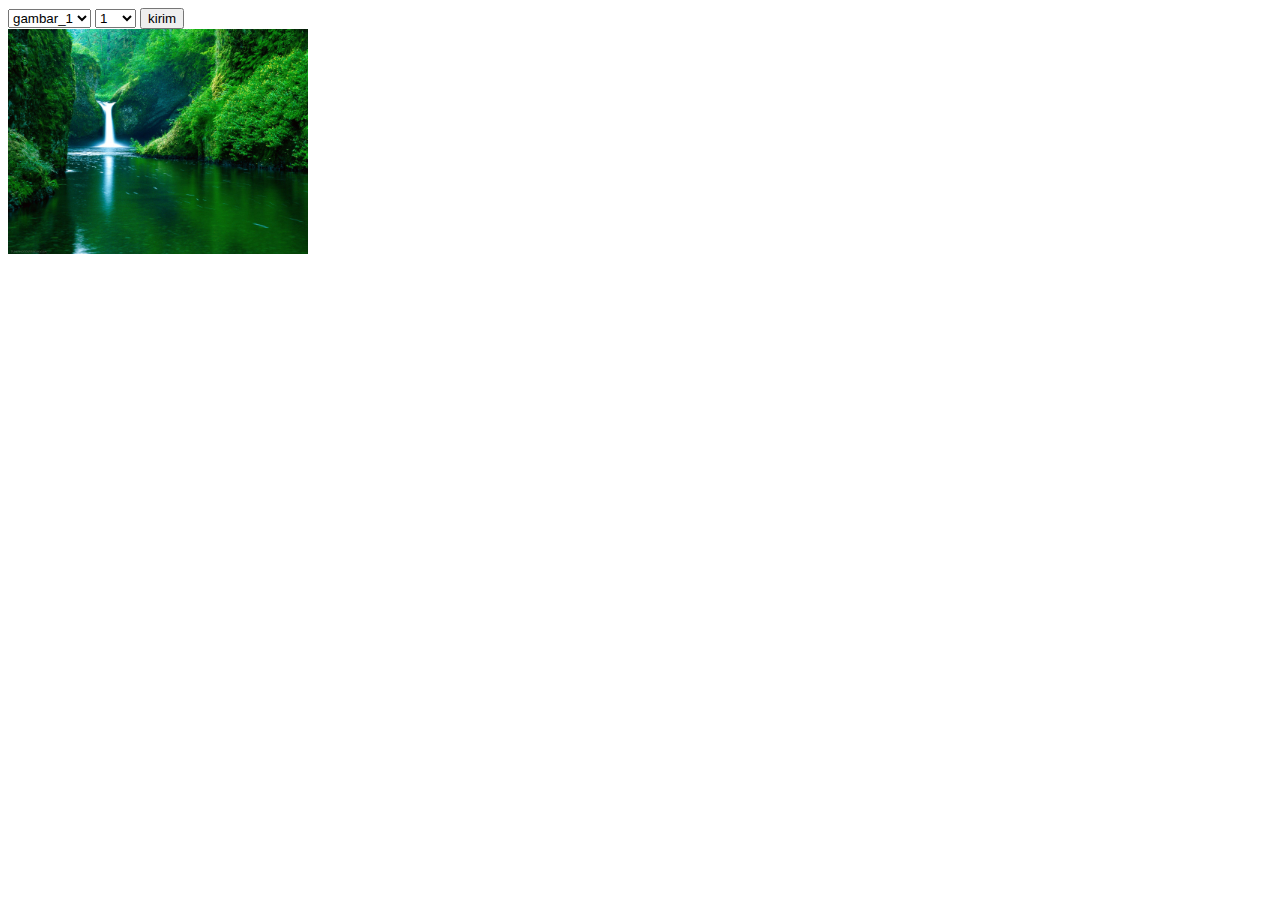
<file: gambar opsatity/index.html>
<!DOCTYPE html>
<html lang="en">
<head>
    <meta charset="UTF-8">
    <meta name="viewport" content="width=device-width, initial-scale=1.0">
    <title>Document</title>
</head>
<body>
    <style>
        #gambar {
            width: 100;
        }
    </style>
    <select name="" id="gambar" onclick="changeGambar(e)">
        <option value="gambar_1">gambar_1</option>
        <option value="gambar_2">gambar_2</option>
        <option value="gambar_3">gambar_3</option>
    </select>
    <select name="" id="opasity">
        <option value="">1</option>
        <option value="">0.5</option>
        <option value="">0.2</option>
    </select>
    <input type="button" value="kirim" onclick="Submit()">

    <div class="image-container">
        <img src="img/gambar_1.jpg" alt="selected image" width="300px">
    </div>

    <script>
        function changeGambar(e) {
            document.getElementById (gambar);

            img.src = img.value
        }
    </script>
</body>
</html>
</file>
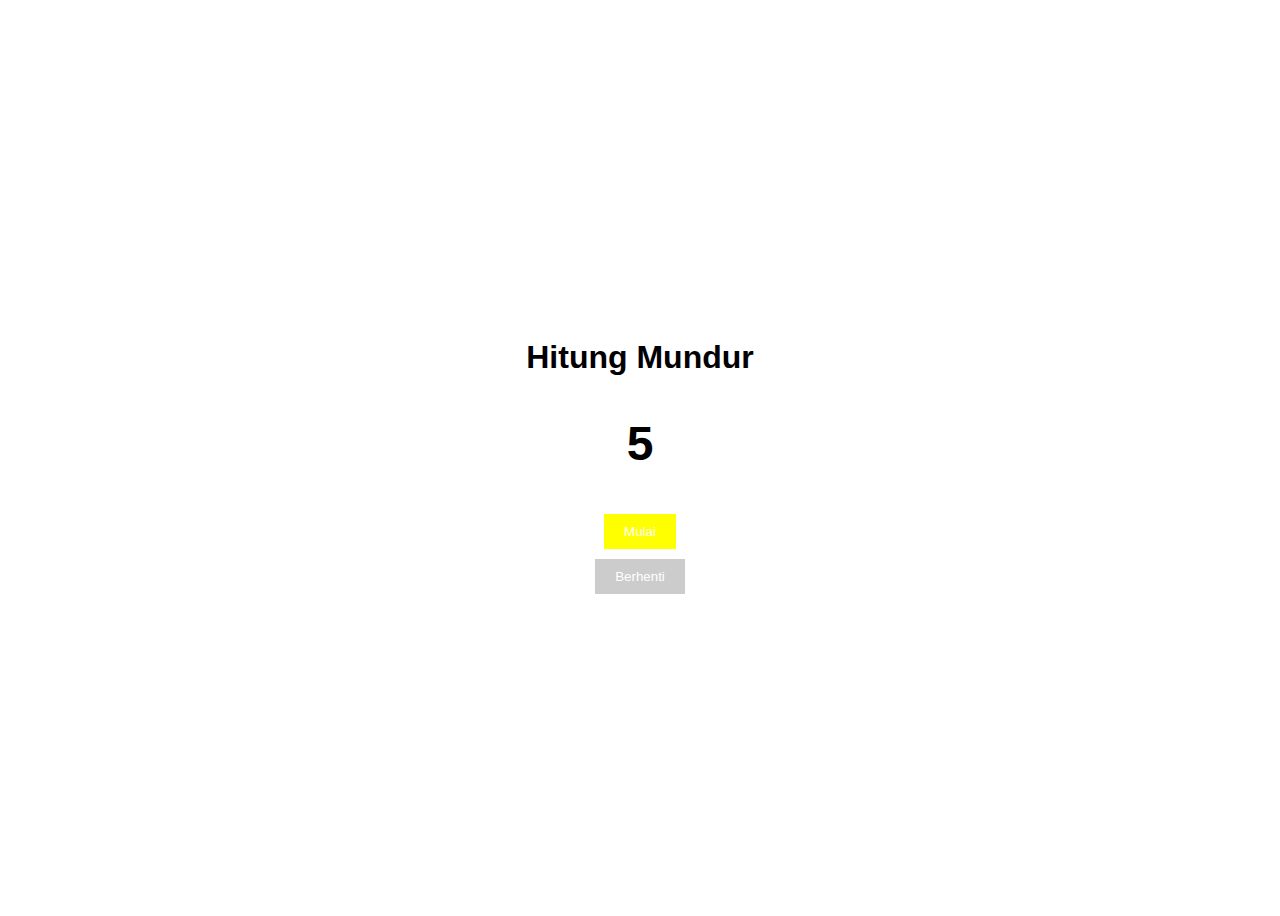
<file: no 5/index.html>
<!DOCTYPE html>
<html lang="en">
<head>
    <meta charset="UTF-8">
    <meta name="viewport" content="width=device-width, initial-scale=1.0">
    <title>Countdown Timer</title>
    <style>
        body {
            font-family: sans-serif;
            display: flex;
            justify-content: center;
            align-items: center;
            height: 100vh;
            flex-direction: column;
            text-align: center;
        }
        h1 {
            margin-bottom: 40px;
        }
        #countdown {
            font-size: 48px;
            font-weight: bold;
            margin-bottom: 20px;
        }
        button {
            padding: 10px 20px;
            margin: 5px;
            background-color: yellow;
            color: white;
            border: none;
            cursor: pointer;
        }
        button:disabled {
            background-color: #cccccc;
            cursor: not-allowed;
        }
        .expired {
            color: red;
        }
    </style>
</head>
<body>
    <h1>Hitung Mundur</h1>
    <div id="countdown">5</div>
    <br>
    <button id="startButton" onclick="startCountdown()">Mulai</button>
    <button id="stopButton" onclick="stopCountdown()" disabled>Berhenti</button>
    <div id="result"></div>

    <script>
        let countdown = 5;
        let interval;

        function startCountdown() {
            document.getElementById('startButton').disabled = true;
            document.getElementById('stopButton').disabled = false;
            document.getElementById('countdown').classList.remove('expired');
            document.getElementById('countdown').textContent = countdown;

            interval = setInterval(() => {
                countdown--;
                document.getElementById('countdown').textContent = countdown;

                if (countdown <= 0) {
                    clearInterval(interval);
                    document.getElementById('countdown').textContent = 'Waktu Habis';
                    document.getElementById('countdown').classList.add('expired');
                    resetButtons();
                }
            }, 1000);
        }

        function stopCountdown() {
            clearInterval(interval);
            resetButtons();
        }

        function resetButtons() {
            document.getElementById('startButton').disabled = false;
            document.getElementById('stopButton').disabled = true;
            countdown = 5;  
        }

        function submitDate() {
            const dateInput = document.getElementById('dateInput').value;
            const result = document.getElementById('result');
            result.textContent =`Mencari data tanggal ${dateInput}...`;
        }
    </script>
</body>
</html>
</file>
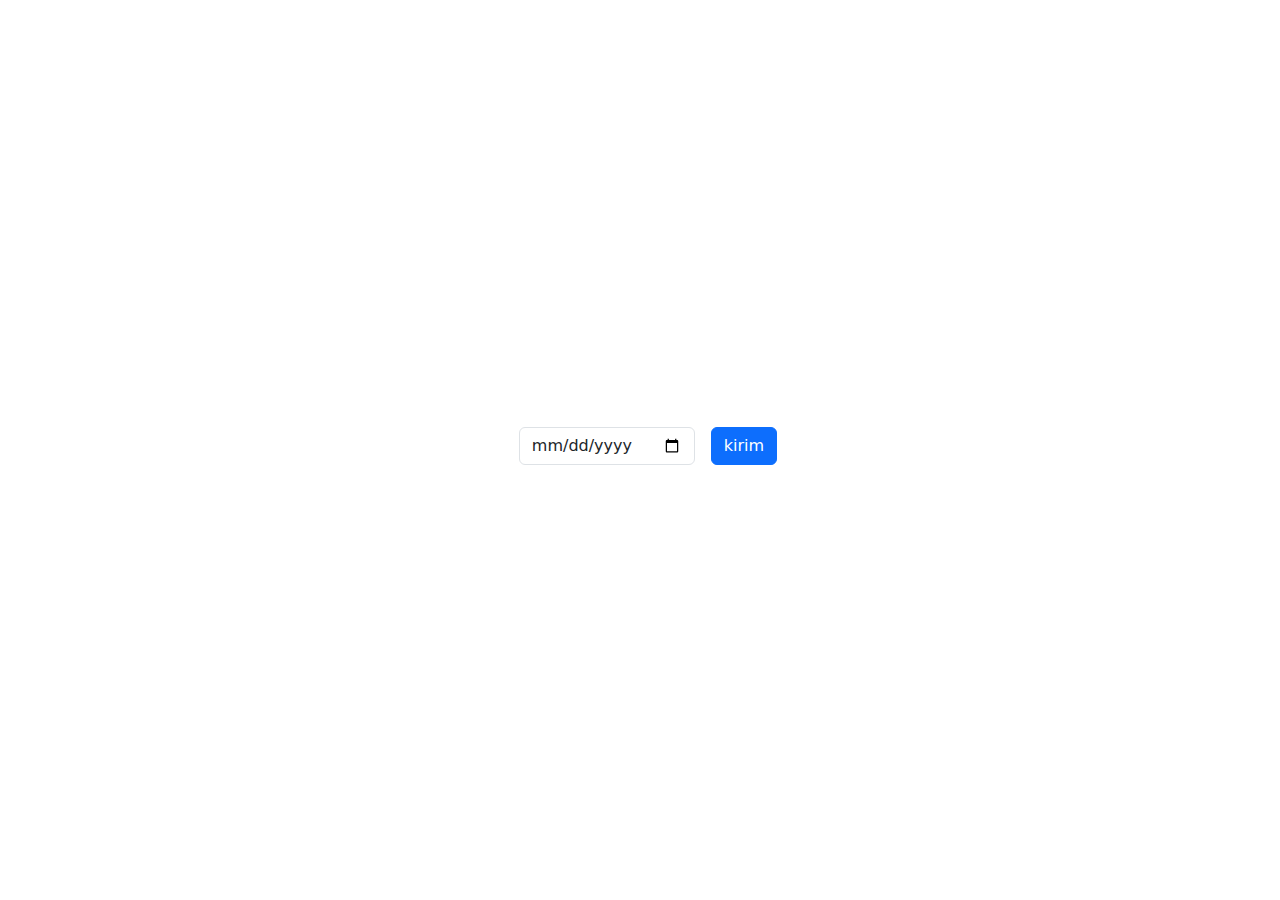
<file: no 6/index.html>
<!DOCTYPE html>
<html lang="en">
<head>
    <meta charset="UTF-8">
    <meta name="viewport" content="width=device-width, initial-scale=1.0">
    <title>mencari tanggal</title>
    <link rel="stylesheet" href="https://cdn.jsdelivr.net/npm/bootstrap-icons@1.11.3/font/bootstrap-icons.min.css">
    <link href="https://cdn.jsdelivr.net/npm/bootstrap@5.3.3/dist/css/bootstrap.min.css" rel="stylesheet" integrity="sha384-QWTKZyjpPEjISv5WaRU9OFeRpok6YctnYmDr5pNlyT2bRjXh0JMhjY6hW+ALEwIH" crossorigin="anonymous">
</head>
<body style="height: 100vh;">
    
    <div class="container h-100">
        <div class="d-flex justify-content-center align-items-center h-100 flex-column">
            <div class="input d-flex p-4">
                <input class="form-control m-3" type="date" name="date" id="date">
                <button class="btn btn-primary my-3" id="btn">kirim</button>
            </div>
            <div class="searching fw-bold">
                <h5 id="result"></h5>
            </div>
        </div>
    </div>

    <script>
        const btn = document.getElementById('btn');
        const date = document.getElementById('date');
        const result = document.getElementById('result');

        btn.addEventListener('click', function() {
            if(date.value) {
                const dateObj = new Date(date.value);
                const options = { year: 'numeric', month: 'long', day: 'numeric' };
                const formattedDate = dateObj.toLocaleDateString('id-ID', options);

                result.innerHTML = `Mencari data tanggal <span style="color: blue;">${formattedDate}</span>`;
            } else {
                result.innerHTML = "Tidak mencari data...";
            }
        });
    </script>
</body>
</html>
</file>
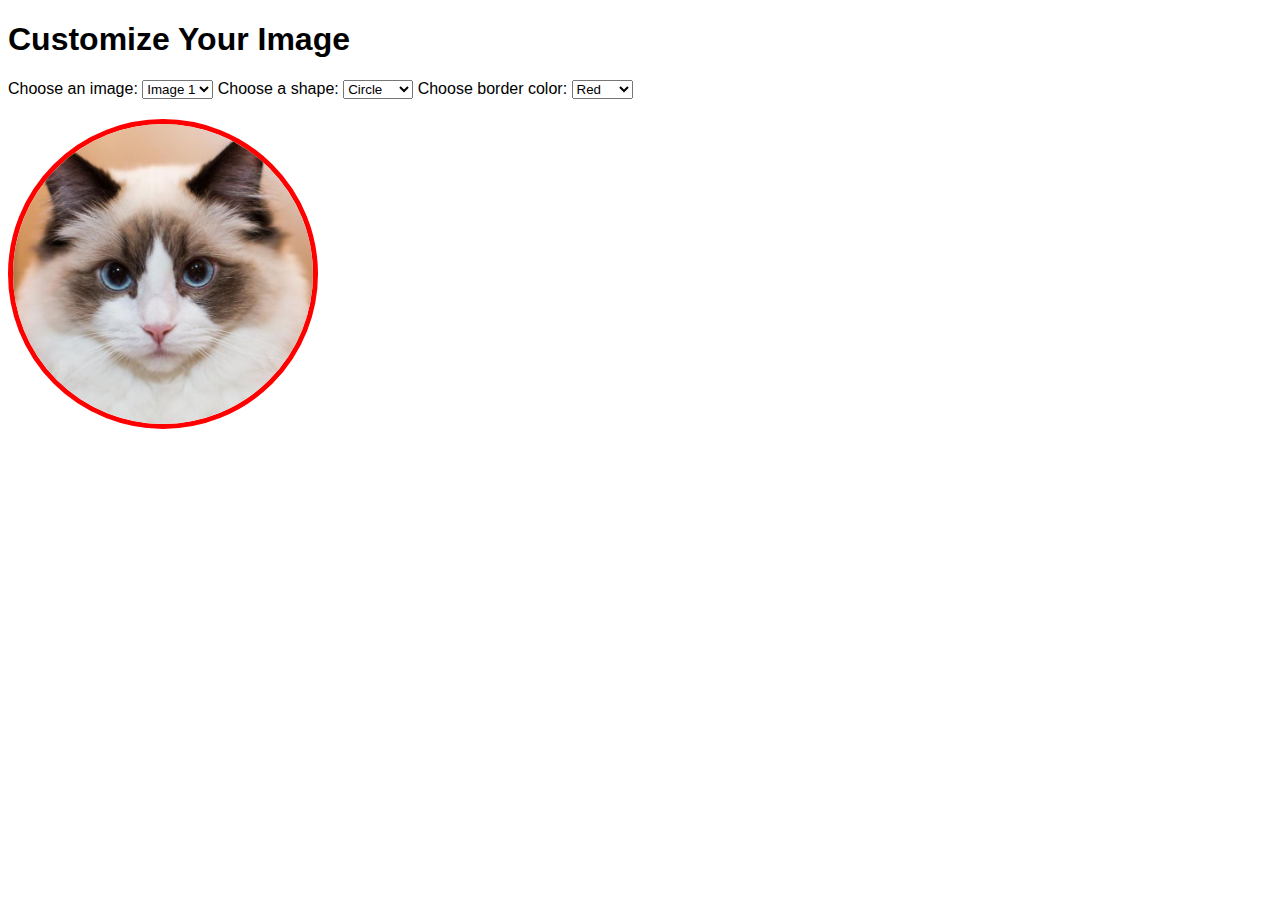
<file: no 4/no 4/index.html>
<!DOCTYPE html>
<html lang="en">
<head>
    <meta charset="UTF-8">
    <meta name="viewport" content="width=device-width, initial-scale=1.0">
    <title>Image and Border Customizer</title>
    <link rel="stylesheet" href="styles.css">
</head>
<body>
    <h1>Customize Your Image</h1>

    <div class="controls">
        <label for="image-select">Choose an image:</label>
        <select id="image-select">
            <option value="image1.jpeg">Image 1</option>
            <option value="image2.jpeg">Image 2</option>
            <option value="image3.jpeg">Image 3</option>
        </select>

        <label for="shape-select">Choose a shape:</label>
        <select id="shape-select">
            <option value="circle">Circle</option>
            <option value="square">Square</option>
            <option value="triangle">Triangle</option>
        </select>

        <label for="border-color-select">Choose border color:</label>
        <select id="border-color-select">
            <option value="red">Red</option>
            <option value="yellow">Yellow</option>
            <option value="green">Green</option>
        </select>
    </div>

    <div class="image-container">
        <img id="custom-image" src="image1.jpeg" alt="Custom Image">
    </div>

    <script src="script.js"></script>
</body>
</html>
</file>
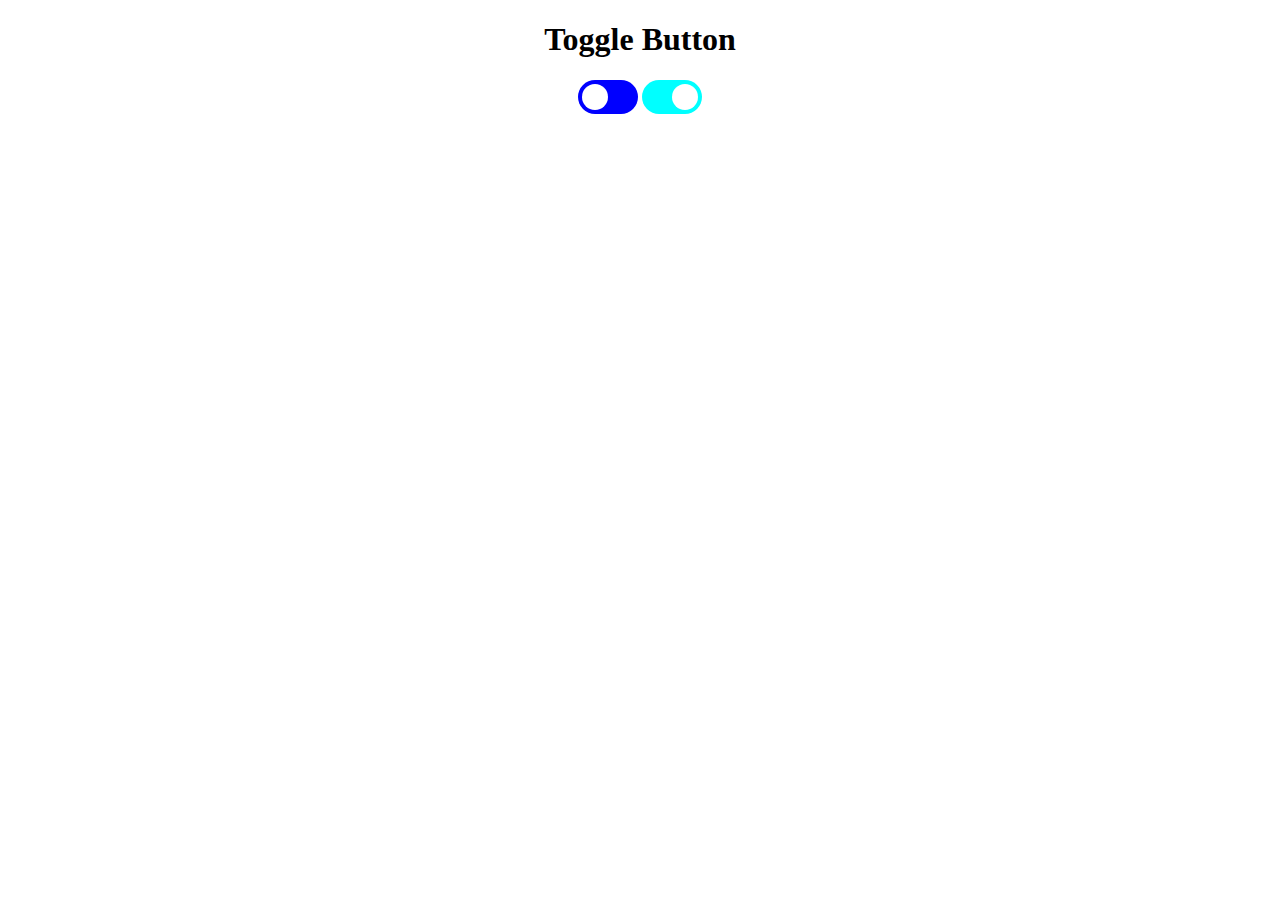
<file: button/button.html>
<!DOCTYPE html>
<html lang="en">
<head>
    <meta charset="UTF-8">
    <meta name="viewport" content="width=device-width, initial-scale=1.0">
    <link rel="stylesheet" href="button.css">
    <title>Document</title>
</head>
<body>
    <h1>Toggle Button</h1>
      <label class="switch">
        <input type="checkbox">
        <span class="slider2 round"></span>
      </label>

      <label class="switch">
        <input type="checkbox" checked>
        <span class="slider round"></span>
      </label>
</body>
</html>
</file>
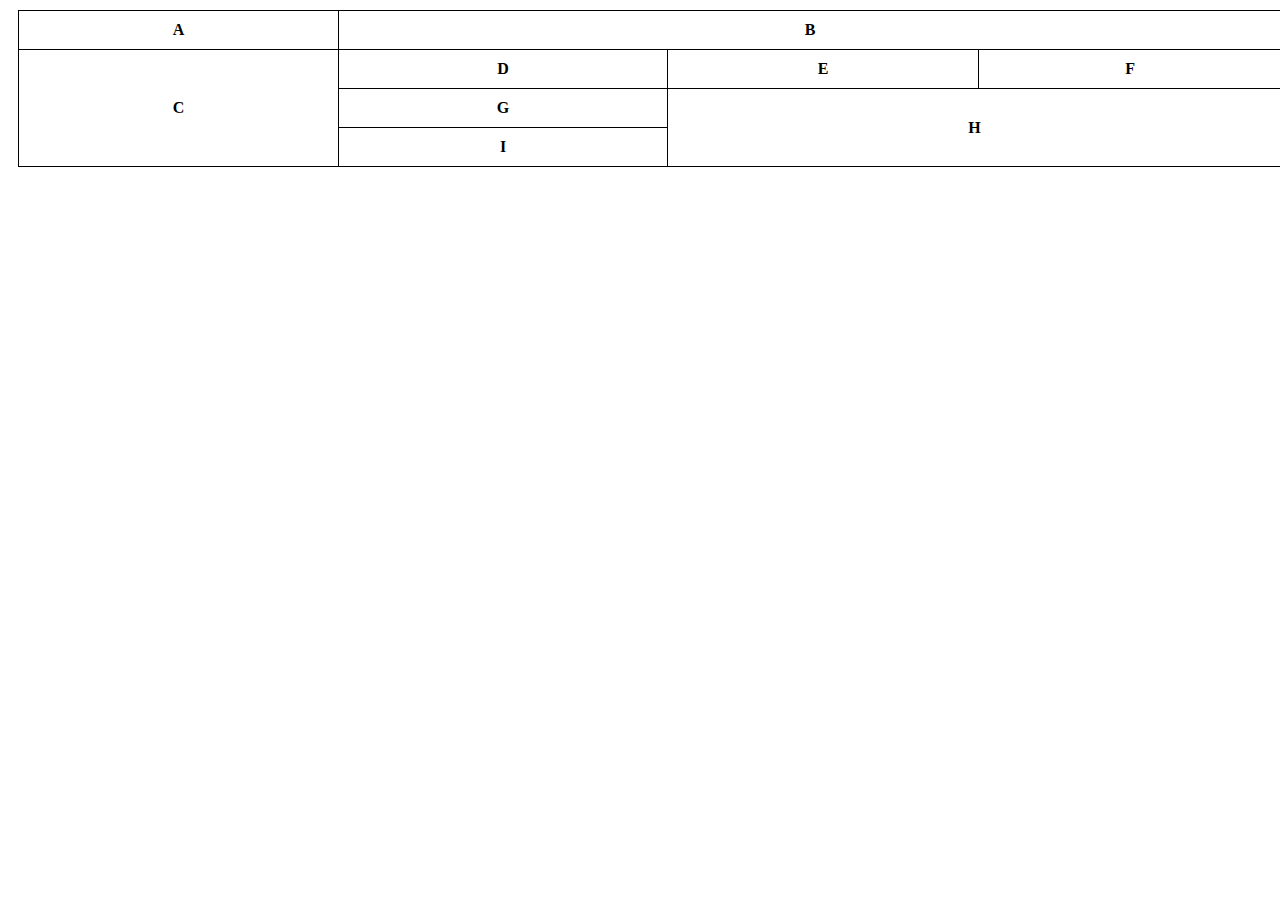
<file: kasus ka fema/no1.html>
<!DOCTYPE html>
<html lang="en">
<head>
    <meta charset="UTF-8">
    <meta name="viewport" content="width=device-width, initial-scale=1.0">
    <title>Document</title>
    <link rel="stylesheet" href="style.css">
</head>
<body>
    <table>
        <tr>
            <th colspan="2">A</th>
            <th colspan="4">B</th>
        </tr>
        <tr>
            <th rowspan="6" colspan="2">C</th>
        </tr>
        <tr>
            <th>D</th>
            <th>E</th>
            <th>F</th>
        </tr>
        <tr>
            <th>G</th>
            <th rowspan="2" colspan="2">H</th>
        </tr>
        <tr>
            <th>I</th>
        </tr>
    </table>
</body>
</html>
</file>
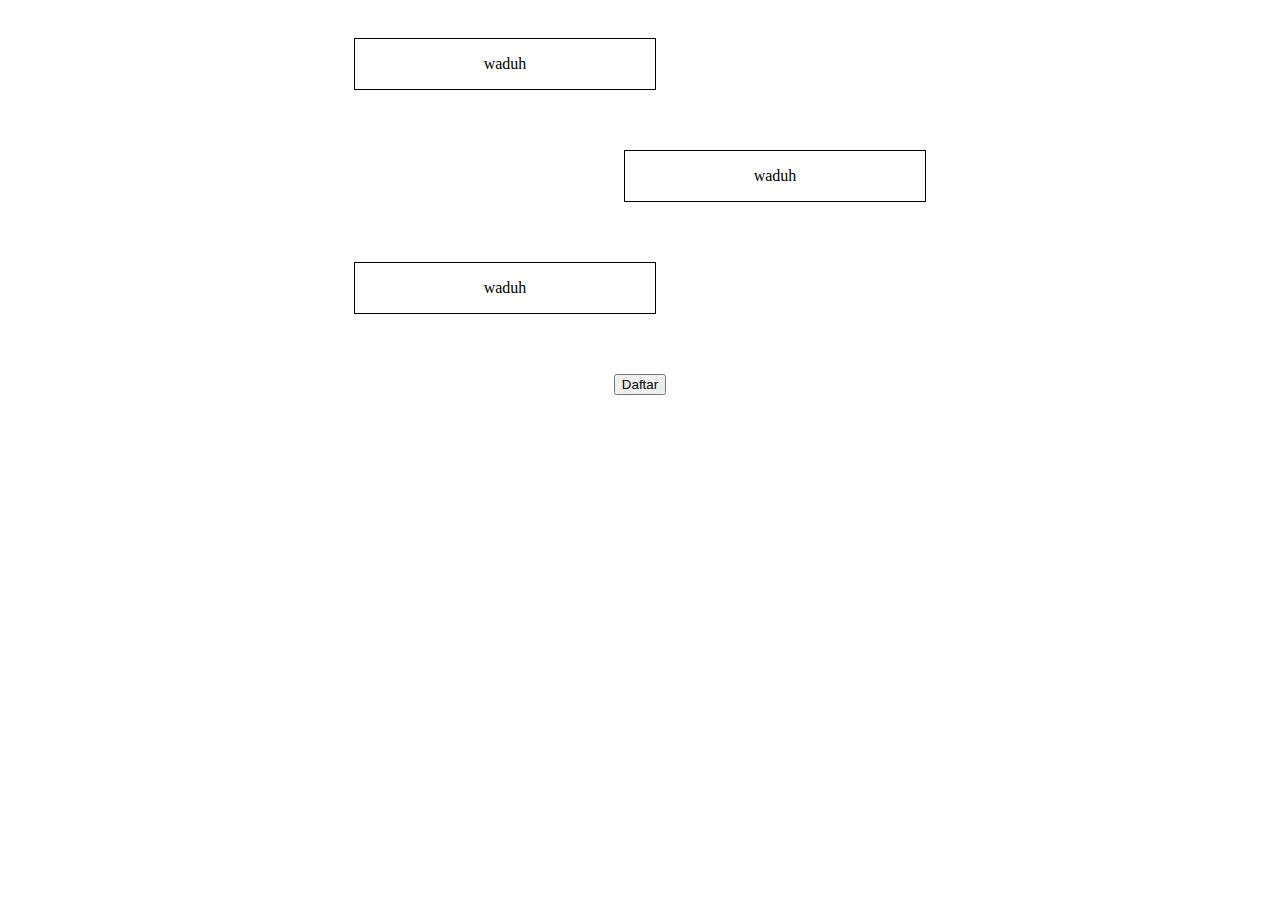
<file: kasus ka fema/no2.html>
<!DOCTYPE html>
<html lang="en">
<head>
    <meta charset="UTF-8">
    <meta name="viewport" content="width=device-width, initial-scale=1.0">
    <title>Document</title>
    <style>
        .card {
            height: 50px;
            width: 300px;
            border: 1px solid black;
            margin: 30px;
            justify-content: center;
        }

        .row-start {
            display: flex;
            justify-content: flex-start;
        }
        .row-end {
            display: flex;
            justify-content: flex-end;
        }

        .row {
            display: flex;
            justify-content: center;
            margin-top: 30px;
        }
        .wrapperCard {
            width: 50%;
            display: block;
            margin: auto;
        }

    </style>
</head>
<center>
    <body>
        <div class="wrapperCard">
            <div class="row-start">
                <div class="card">
                    <p>waduh</p>
                </div>
            </div>
            <div class="row-end">
                <div class="card">
                    <p>waduh</p>
                </div>
            </div>
            <div class="row-start   ">
            <div class="card">
                    <p>waduh</p>
                </div>
            </div>
            <div class="row">
            <button>Daftar</button>

            </div>
        </div>
    </body>
</center>
    </html>
</file>
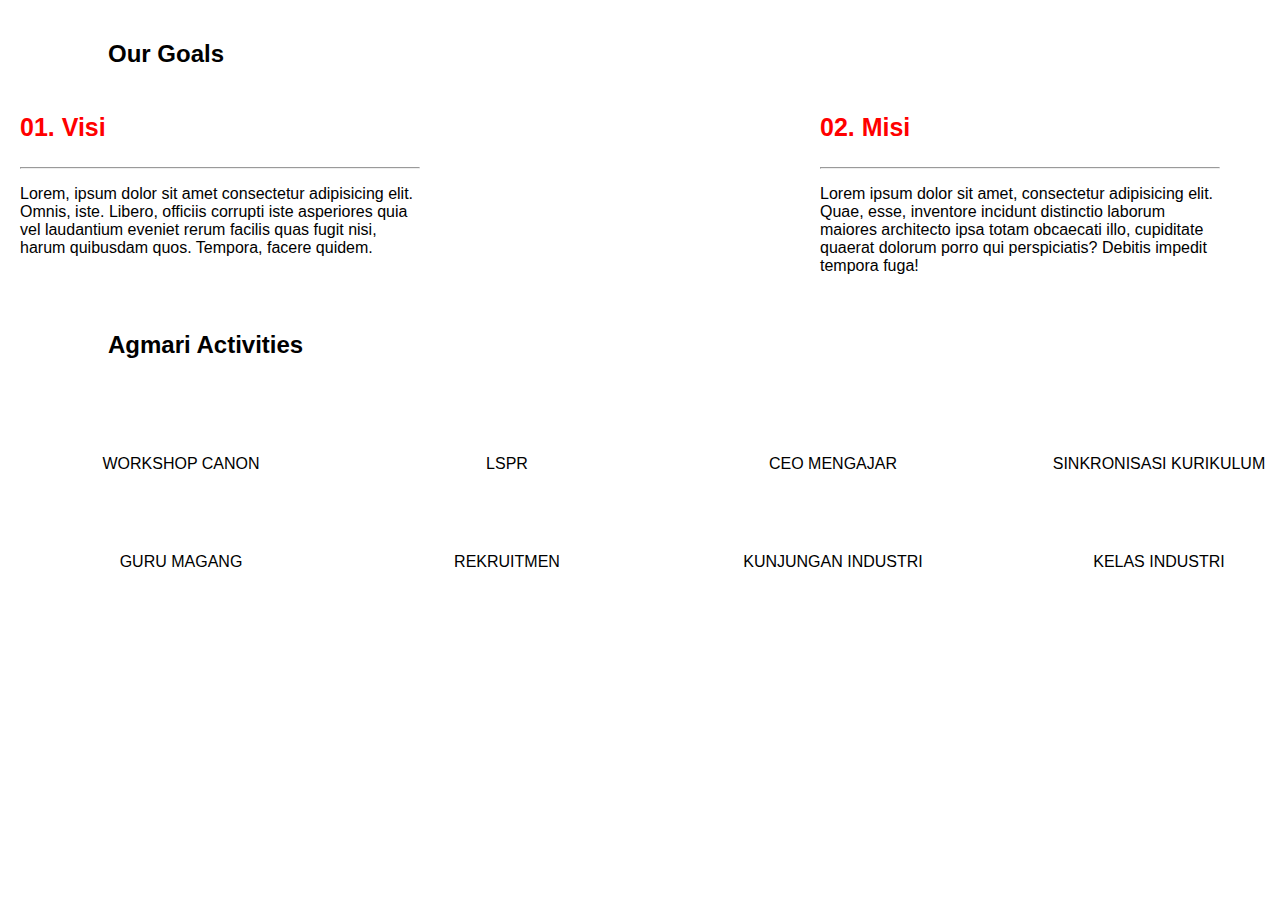
<file: kasus ka fema/no3.html>
<!DOCTYPE html>
<html lang="en">
<head>
    <meta charset="UTF-8">
    <meta name="viewport" content="width=device-width, initial-scale=1.0">
    <title>Document</title>
    <style>
        body {
            font-family: Arial, Helvetica, sans-serif;
        }
        .visi {
            width: 400px;
            margin-right: 400px;
        }
        .misi {
            width: 400px;
            margin-right: 40px;
        }
        .box1 {
            display: flex;
            justify-content: center;
        }
        h2 {
            margin-left: 100px;
            margin-top: 40px;
        }
        .no1 {
            color: red;
            font-weight: bold;
            font-size: 25px;
        }
        .list-all {
            display: grid;
            grid-template-columns: 1fr 1fr 1fr 1fr;
            gap: 40px;
            text-align: center;
        }
        .no4 {
            padding-top: 40px;
            margin-left: 60px;
        }
        .wrapper {
            text-align: left;
        }
    </style>
</head>
<body>
    <div class="wrapper">
        <h2>Our Goals</h2>
        <div class="box1">
            <div class="visi">
                <p class="no1">01. Visi</p><hr>
                <p>Lorem, ipsum dolor sit amet consectetur adipisicing elit. Omnis, iste. Libero, officiis corrupti iste asperiores quia vel laudantium eveniet rerum facilis quas fugit nisi, harum quibusdam quos. Tempora, facere quidem.</p>
            </div>
            <div class="misi">
                <p class="no1">02. Misi</p><hr>
                <p>Lorem ipsum dolor sit amet, consectetur adipisicing elit. Quae, esse, inventore incidunt distinctio laborum maiores architecto ipsa totam obcaecati illo, cupiditate quaerat dolorum porro qui perspiciatis? Debitis impedit tempora fuga!</p>
            </div>
        </div>
        <h2>Agmari Activities</h2><br><br>
        <div class="box2">
            <div class="list-all">
                <div class="no4">WORKSHOP CANON</div>
                <div class="no4">LSPR</div>
                <div class="no4">CEO MENGAJAR</div>
                <div class="no4">SINKRONISASI KURIKULUM</div>
                <div class="no4">GURU MAGANG</div>
                <div class="no4">REKRUITMEN</div>
                <div class="no4">KUNJUNGAN INDUSTRI</div>
                <div class="no4">KELAS INDUSTRI</div>
            </div>
        </div>
    </div>
</body>
</html>
</file>
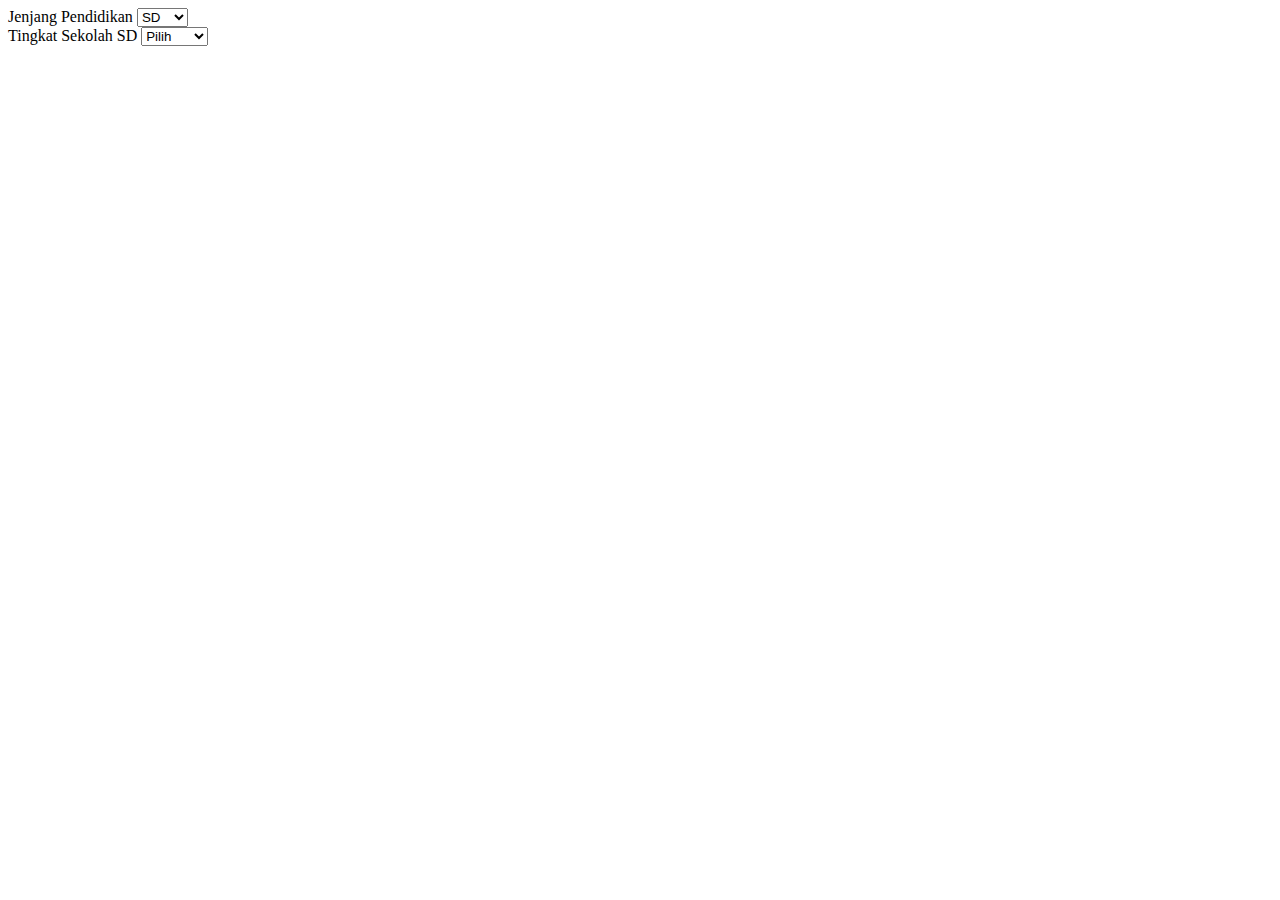
<file: kasus ka fema/no4.html>
<!DOCTYPE html>
<html lang="en">
<head>
<meta charset="UTF-8">
<meta name="viewport" content="width=device-width, initial-scale=1.0">
<title>Document</title>
</head>
<body>
    <form action="">
    <div>
    <label for="jenjang">Jenjang Pendidikan</label>
        <select id="jenjang" onchange="changeLabel(this)">
            <option value='sd'>SD</option>
            <option value='smp'>SMP</option>
            <option value='sma'>SMA</option>
        </select>
    </div>

    <div id="sd-class">
    <label for="">Tingkat Sekolah SD</label>
        <select name='tingkat-sekolah'>
            <option value="pilih">Pilih</option>
            <option value='1'>Kelas 1</option>
            <option value='2'>Kelas 2</option>
            <option value='3'>Kelas 3</option>
            <option value='4'>Kelas 4</option>
            <option value='5'>Kelas 5</option>
            <option value='6'>Kelas 6</option>
        </select>
    </div>

    <div id="smp-class" style="display:none;">
    <label for="">Tingkat Sekolah SMP</label>
        <select name='tingkat-sekolah'>
            <option value="pilih">Pilih</option>
            <option value='7'>Kelas 7</option>
            <option value='8'>Kelas 8</option>
            <option value='9'>Kelas 9</option>
        </select>
    </div>

<div id="sma-class" style="display:none;">
<label for="">Tingkat Sekolah SMA</label>
<select name='tingkat-sekolah'>
            <option value="pilih">Pilih</option>
            <option value='10'>Kelas 10</option>
            <option value='11'>Kelas 11</option>
            <option value='12'>Kelas 12</option>
        </select>
        </div>
</form>

<script>
function changeLabel(e){
document.getElementById("sd-class").style.display = "none";
document.getElementById("smp-class").style.display = "none";
document.getElementById("sma-class").style.display = "none";

if (e.value === "sd") {
document.getElementById("sd-class").style.display = "block";
} else if (e.value === "smp") {
document.getElementById("smp-class").style.display = "block";
} else if (e.value === "sma") {
document.getElementById("sma-class").style.display = "block";
}
};
</script>
</body>
</html>
</file>
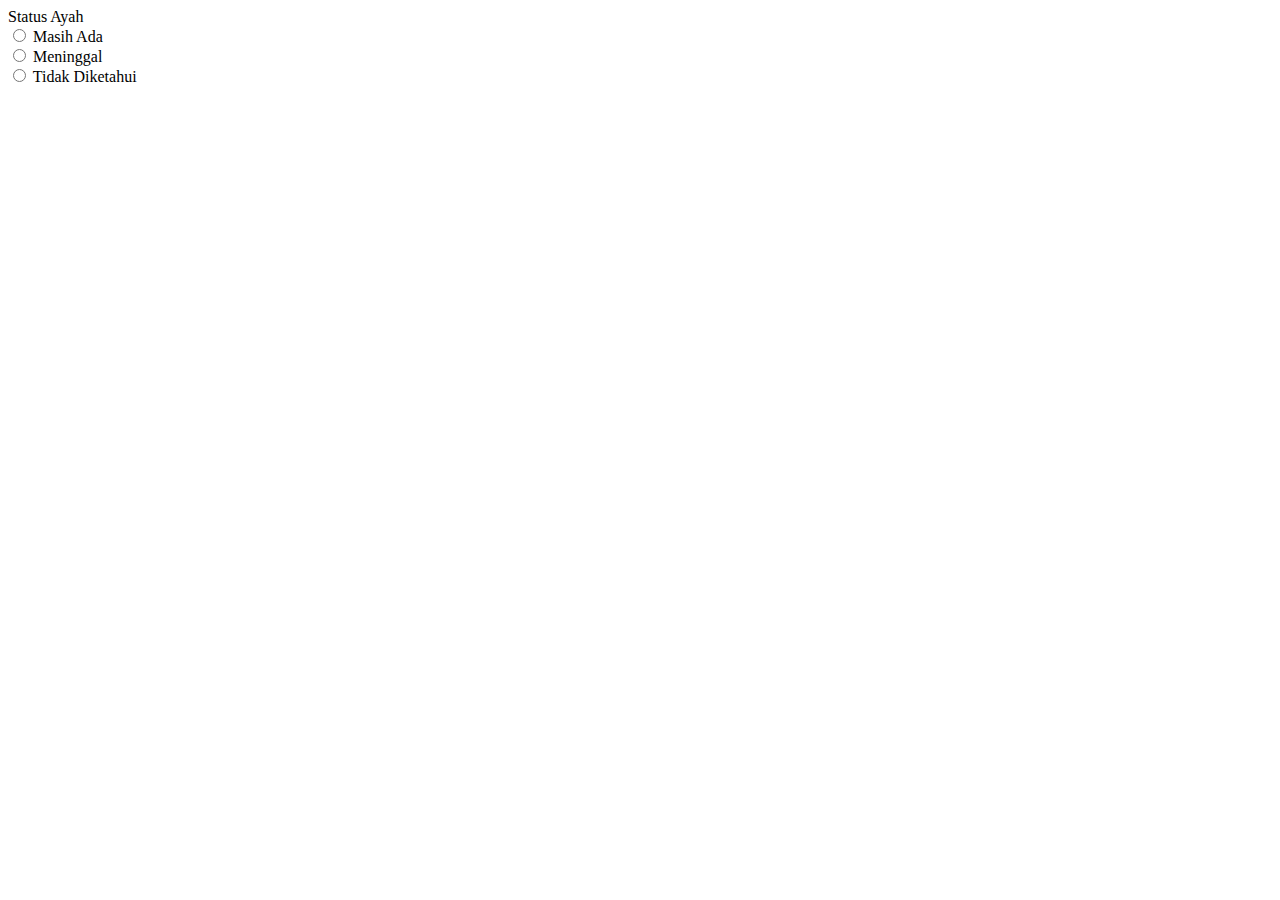
<file: kasus ka fema/no5.html>
<!DOCTYPE html>
<html lang="en">
<head>
    <meta charset="UTF-8">
    <meta name="viewport" content="width=device-width, initial-scale=1.0">
    <title>Document</title>
    <style>
        #masihAdaFields, #meninggalFields {
            display: none;
        }
    </style>
</head>
<body>
    <form action="" method="post">
        <label for="status">Status Ayah</label><br>
        <input type="radio" id="ada" name="status" value="ada" onclick="toggleFields()">
        <label for="ada">Masih Ada</label><br>
        <input type="radio" id="meninggal" name="status" value="meninggal" onclick="toggleFields()">
        <label for="meninggal">Meninggal</label><br>
        <input type="radio" id="tidak" name="status" value="tidak" onclick="toggleFields()">
        <label for="tidak">Tidak Diketahui</label>
    </form>

    <div id="masihAdaFields">
        <label for="pendidikan">Pendidikan Ayah</label>
        <select name="pendidikan" id="pendidikan">
            <option value="">Pilih</option>
            <option value="sd">SD</option>
            <option value="smp">SMP</option>
            <option value="sma">SMA</option>
        </select>
        <br><br>
        
        <label for="pekerjaan">Pekerjaan Ayah</label>
        <select name="pekerjaan" id="pekerjaan">
            <option value="">Pilih</option>
            <option value="pns">PNS</option>
            <option value="wiraswasta">Wiraswasta</option>
        </select>
        <br><br>

        <label for="desc">Deskripsi Pekerjaan Ayah</label>
        <input type="text" id="desc" name="desc">
        <br><br>

        <label for="penghasilan">Total Penghasilan Perbulan</label>
        <input type="text" id="penghasilan" name="penghasilan">
        <br><br>

        <label for="detailKerja">Detail Ayah Bekerja, Berapa Lama Sudah Bekerja, Kondisi Kesehatan</label>
        <input type="text" id="detailKerja" name="detailKerja">
    </div>

    <div id="meninggalFields">
        <label for="pekerjaan">Pekerjaan Ayah</label>
        <select name="pekerjaan" id="pekerjaan">
            <option value="">Pilih</option>
            <option value="pns">PNS</option>
            <option value="wiraswasta">Wiraswasta</option>
        </select>
        <br><br>

        <label for="desc">Deskripsi Pekerjaan Ayah</label>
        <input type="text" id="desc" name="desc">
        <br><br>

        <label for="penghasilan">Total Penghasilan Perbulan</label>
        <input type="text" id="penghasilan" name="penghasilan">
        <br><br>

        <label for="detailSemasa">Detail Semasa Hidup</label>
        <input type="text" id="detailSemasa" name="detailSemasa">
        <br><br>

        <label for="pendidikan">Pendidikan Ayah</label>
        <select name="pendidikan" id="pendidikan">
            <option value="">Pilih</option>
            <option value="sd">SD</option>
            <option value="smp">SMP</option>
            <option value="sma">SMA</option>
        </select>


    <script>
        function toggleFields() {
            var status = document.querySelector('input[name="status"]:checked').value;
            
            document.getElementById("masihAdaFields").style.display = "none";
            document.getElementById("meninggalFields").style.display = "none";
            
            if (status === "ada") {
                document.getElementById("masihAdaFields").style.display = "block";
            } else if (status === "meninggal") {
                document.getElementById("meninggalFields").style.display = "block";
            }
        }
    </script>
</body>
</html>
</file>
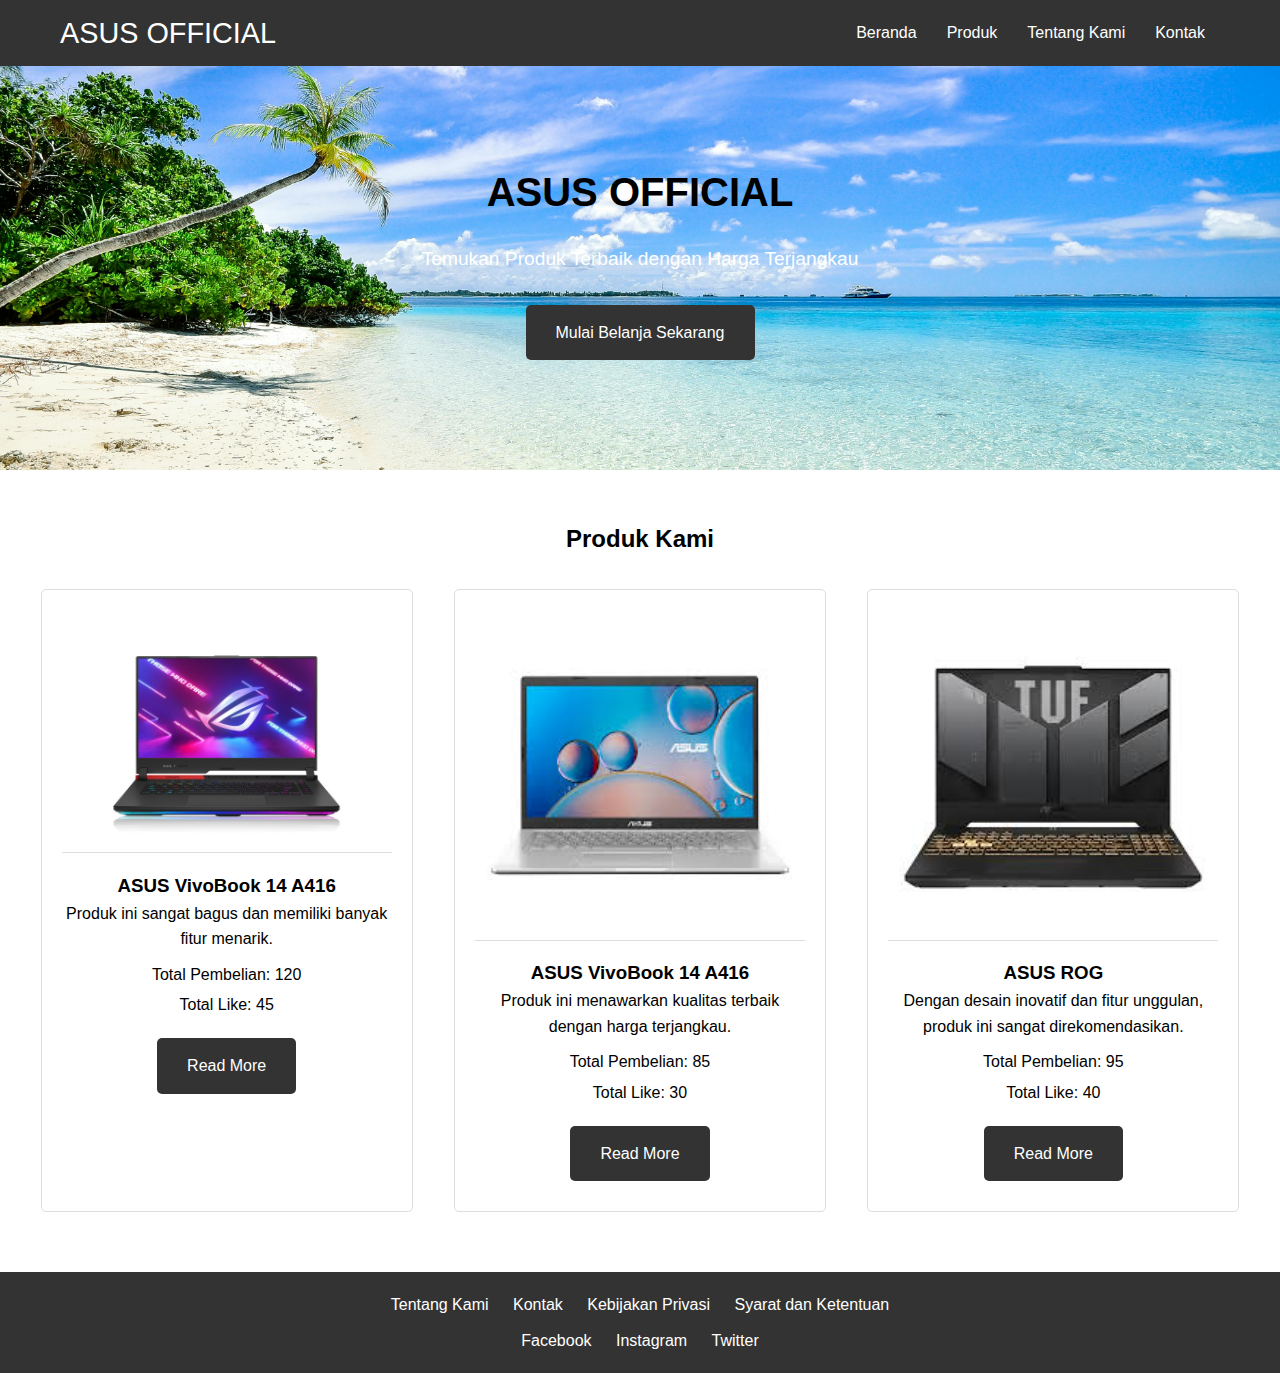
<file: landing page/landingpage.html>
<!DOCTYPE html>
<html lang="en">
<head>
    <meta charset="UTF-8">
    <meta name="viewport" content="width=device-width, initial-scale=1.0">
    <title>Dokument</title>
    <link rel="stylesheet" href="landingpage.css">
</head>
<body>
    <nav class="navbar">
        <div class="container">
            <a href="#" class="logo">ASUS OFFICIAL</a>
            <ul class="nav-links">
                <li><a href="#home">Beranda</a></li>
                <li><a href="#products">Produk</a></li>
                <li><a href="#about">Tentang Kami</a></li>
                <li><a href="#contact">Kontak</a></li>
            </ul>
        </div>
    </nav>
    <section id="home" class="hero">
        <div class="hero-content">
            <h1>ASUS OFFICIAL</h1>
            <p class="oce">Temukan Produk Terbaik dengan Harga Terjangkau</p>
            <a href="#products" class="btn">Mulai Belanja Sekarang</a>
        </div>
    </section>
    <section id="products" class="products">
        <h2>Produk Kami</h2>
        <div class="product-list">
            <div class="product">
                <img src="img/leptop 1.jpg" alt="Produk 1">

                <h3>ASUS VivoBook 14 A416</h3>
                <p>Produk ini sangat bagus dan memiliki banyak fitur menarik.</p>
                <div class="product-info">
                    <span class="total-purchases">Total Pembelian: 120</span>
                    <span class="total-likes">Total Like: 45</span>
                </div>
                <a href="#" class="btn read-more">Read More</a>
            </div>
            <div class="product">
                <img src="img/leptop 2.jpg" alt="Produk 2">
                <h3>ASUS VivoBook 14 A416</h3>
                <p>Produk ini menawarkan kualitas terbaik dengan harga terjangkau.</p>
                <div class="product-info">
                    <span class="total-purchases">Total Pembelian: 85</span>
                    <span class="total-likes">Total Like: 30</span>
                </div>
                <a href="#" class="btn read-more">Read More</a>
            </div>
            <div class="product">
                <img src="img/leptop 3.jpg" alt="Produk 3">
                <h3>ASUS ROG    </h3>
                <p>Dengan desain inovatif dan fitur unggulan, produk ini sangat direkomendasikan.</p>
                <div class="product-info">
                    <span class="total-purchases">Total Pembelian: 95</span>
                    <span class="total-likes">Total Like: 40</span>
                </div>
                <a href="#" class="btn read-more">Read More</a>
            </div>
        </div>
    </section>
    <footer>
        <div class="container">
            <ul>
                <li><a href="#about">Tentang Kami</a></li>
                <li><a href="#contact">Kontak</a></li>
                <li><a href="#">Kebijakan Privasi</a></li>
                <li><a href="#">Syarat dan Ketentuan</a></li>
            </ul>
            <div class="social-media">
                <a href="#">Facebook</a>
                <a href="#">Instagram</a>
                <a href="#">Twitter</a>
            </div>
        </div>
    </footer>
</body>
</html>
</file>
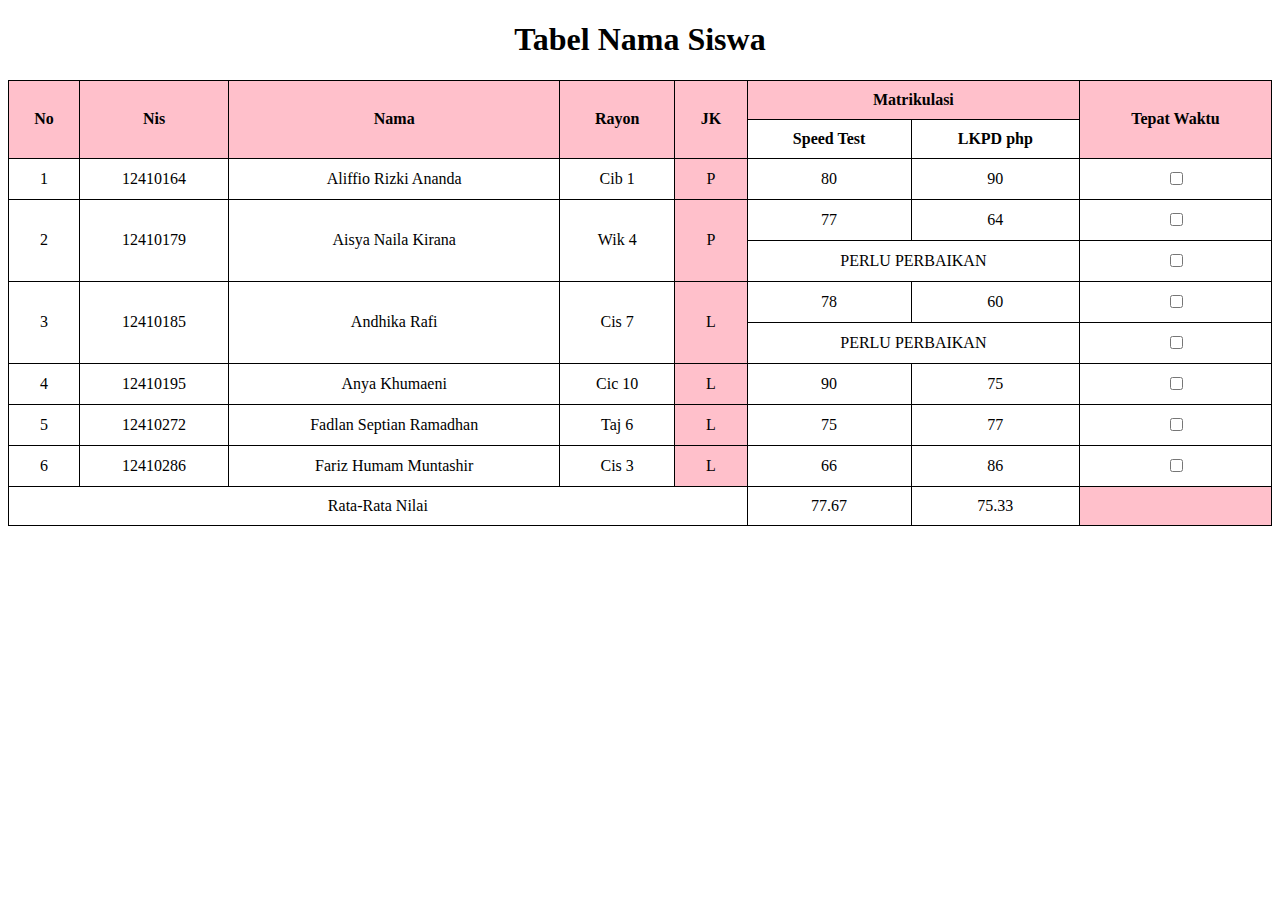
<file: no 1/No1.html>
<!DOCTYPE html>
<html lang="en">
<head>
    <meta charset="UTF-8">
    <meta name="viewport" content="width=device-width, initial-scale=1.0">
    <link rel="stylesheet" href="style.css">
    <title>Nomer 1</title>
</head>
<body>
    <h1>Tabel Nama Siswa</h1>
    <table>
        <thead>
            <tr class="warna">
                <th rowspan="3">No</th>
                <th rowspan="3">Nis</th>
                <th rowspan="3">Nama</th>
                <th rowspan="3">Rayon</th>
                <th rowspan="3">JK</th>
                <th colspan="2">Matrikulasi</th>
                <th rowspan="3">Tepat Waktu</th>
            </tr>
            <tr>
                <th>Speed Test</th>
                <th>LKPD php</th>
            </tr>
        </thead>
        <tbody>
            <tr>
                <td >1</td>
                <td>12410164</td>
                <td>Aliffio Rizki Ananda</td>
                <td>Cib 1</td>
                <td class="warna">P</td>
                <td>80</td>
                <td>90</td>
                <td><input type="checkbox"></td>
            </tr>
            <tr>
                <td rowspan="2">2</td>
                <td rowspan="2">12410179</td>
                <td rowspan="2">Aisya Naila Kirana</td>
                <td rowspan="2">Wik 4</td>
                <td rowspan="2" class="warna">P</td>
                <td>77</td>
                <td>64</td>
                <td><input type="checkbox"></td>
            <tr>
                <td colspan="2">PERLU PERBAIKAN</td>
                <td><input type="checkbox"></td>
            </tr>
            </tr>
            <tr>
                <td rowspan="2">3</td>
                <td rowspan="2">12410185</td>
                <td rowspan="2">Andhika Rafi</td>
                <td rowspan="2">Cis 7</td>
                <td rowspan="2" class="warna">L</td>
                <td>78</td>
                <td>60</td>
                <td><input type="checkbox"></td>
            <tr>
                <td colspan="2">PERLU PERBAIKAN</td>
                <td><input type="checkbox"></td>
            </tr>
            </tr>
            <tr>
                <td >4</td>
                <td>12410195</td>
                <td>Anya Khumaeni</td>
                <td>Cic 10</td>
                <td class="warna">L</td>
                <td>90</td>
                <td>75</td>
                <td><input type="checkbox"></td>
            </tr>
            <tr>
                <td >5</td>
                <td>12410272</td>
                <td>Fadlan Septian Ramadhan</td>
                <td>Taj 6</td>
                <td class="warna">L</td>
                <td>75</td>
                <td>77</td>
                <td><input type="checkbox"></td>
            </tr>
            <tr>
                <td >6</td>
                <td>12410286</td>
                <td>Fariz Humam Muntashir</td>
                <td>Cis 3</td>
                <td class="warna">L</td>
                <td>66</td>
                <td>86</td>
                <td><input type="checkbox"></td>
            </tr>
            <tr>
                <td colspan="5">Rata-Rata Nilai</td>
                <td>77.67</td>
                <td>75.33</td>
                <td class="warna"></td>
            </tr>
        </tbody>
    </table>
</body>
</html>
</file>
<file: no 4/no 4/styles.css>
body {
    font-family: Arial, sans-serif;
}

.controls {
    margin-bottom: 20px;
}

.image-container {
    text-align: center;
}

#custom-image {
    width: 300px;
    height: 300px;
    border: 5px solid;
    object-fit: cover;
}

.circle {
    border-radius: 50%;
}

.square {
    border-radius: 0;
}

.triangle {
    width: 0;
    height: 0;
    border-left: 150px solid transparent;
    border-right: 150px solid transparent;
    border-bottom: 300px solid;
    border-radius: 0;
    background-size: cover;
    position: relative;
}

.triangle img {
    display: none;
}
</file>
<file: button/button.css>
.switch {
  position: relative;
  display: inline-block;
  width: 60px;
  height: 34px;
}

.switch input {
  opacity: 0;
  width: 0;
  height: 0;
}

.slider {
  position: absolute;
  cursor: pointer;
  top: 0;
  left: 0;
  right: 0;
  bottom: 0;
  background-color: #ccc;
  -webkit-transition: 0.4s;
  transition: 0.4s;
}

.slider:before {
  position: absolute;
  content: "";
  height: 26px;
  width: 26px;
  left: 4px;
  bottom: 4px;
  background-color: white;
  -webkit-transition: 0.4s;
  transition: 0.4s;
}

input:checked + .slider {
  background-color: aqua;
}

input:focus + .slider {
  box-shadow: 0 0 1px #2196f3;
}

input:checked + .slider:before {
  -webkit-transform: translateX(26px);
  -ms-transform: translateX(26px);
  transform: translateX(26px);
}

.slider.round {
  border-radius: 34px;
}

.slider.round:before {
  border-radius: 50%;
}
* {
  text-align: center;
}
h1 {
  width: 100%;
}

.slider2 {
  position: absolute;
  cursor: pointer;
  top: 0;
  left: 0;
  right: 0;
  bottom: 0;
  background-color: blue;
  -webkit-transition: 0.4s;
  transition: 0.4s;
}

.slider2:before {
  position: absolute;
  content: "";
  height: 26px;
  width: 26px;
  left: 4px;
  bottom: 4px;
  background-color: white;
  -webkit-transition: 0.4s;
  transition: 0.4s;
}

input:checked + .slider2 {
  background-color: #ccc;
}

input:focus + .slider2 {
  box-shadow: 0 0 1px #2196f3;
}

input:checked + .slider2:before {
  -webkit-transform: translateX(26px);
  -ms-transform: translateX(26px);
  transform: translateX(26px);
}

.slider2.round {
  border-radius: 34px;
}

.slider2.round:before {
  border-radius: 50%;
}
</file>
<file: kasus ka fema/style.css>
* {
    text-align: center;
}

table {
    width: 100%;
    border-collapse: collapse;
    padding: 50px;
    margin: 10px;
}
th, td {
    border: 1px solid black;
    padding: 10px;
}
</file>
<file: landing page/landingpage.css>
* {
    margin: 0;
    padding: 0;
    box-sizing: border-box;
}

body {
    font-family: Arial, sans-serif;
    line-height: 1.6;
}
.navbar {
    background: #333;
    color: white;
    padding: 10px 0;
    position: fixed;
    width: 100%;
    top: 0;
    left: 0;
    z-index: 1000;
}

.navbar .container {
    display: flex;
    justify-content: space-between;
    align-items: center;
    max-width: 1200px;
    margin: 0 auto;
    padding: 0 20px;
}

.navbar .logo {
    font-size: 1.8em;
    text-decoration: none;
    color: white;
}

.navbar .nav-links {
    list-style: none;
    display: flex;
}

.navbar .nav-links li {
    margin: 0 15px;
}

.navbar .nav-links a {
    text-decoration: none;
    color: white;
    font-size: 1em;
}

.navbar .nav-links a:hover {
    text-decoration: underline;
}

.hero {
    background: url('img/pantai.jpg') no-repeat center center/cover;
    color: white;
    text-align: center;
    padding: 100px 20px;
    margin-top: 60px;
}

.hero-content h1 {
    font-size: 2.5em;
}

.hero-content p {
    font-size: 1.2em;
    margin: 20px 0;
}

.btn {
    display: inline-block;
    margin: 10px;
    padding: 15px 30px;
    color: white;
    background-color: #333;
    text-decoration: none;
    border-radius: 5px;
}

.btn:hover {
    background-color: #555;
}

/* Produk */
.products {
    padding: 50px 20px;
    text-align: center;
}

.products h2 {
    margin-bottom: 20px;
}

.product-list {
    display: flex;
    justify-content: space-around;
    flex-wrap: wrap;
}

.product {
    width: 30%;
    margin: 10px;
    padding: 20px;
    border: 1px solid #ddd;
    border-radius: 5px;
    text-align: center;
    background: #fff;
}

.product img {
    width: 100%;
    height: auto;
    border-bottom: 1px solid #ddd;
    margin-bottom: 10px;
}

.product-info {
    margin: 10px 0;
}

.product-info span {
    display: block;
    margin: 5px 0;
}

.read-more {
    display: inline-block;
    margin-top: 10px;
}

footer {
    background: #333;
    color: white;
    padding: 20px 0;
    text-align: center;
}

footer ul {
    list-style: none;
    padding: 0;
}

footer ul li {
    display: inline;
    margin: 0 10px;
}

footer ul li a {
    color: white;
    text-decoration: none;
}

footer ul li a:hover {
    text-decoration: underline;
}

footer .social-media {
    margin-top: 10px;
}

footer .social-media a {
    color: white;
    margin: 0 10px;
    text-decoration: none;
}

footer .social-media a:hover {
    text-decoration: underline;
}
h1 {
    color: black;
}
</file>
<file: no 1/style.css>
* {
    text-align: center;
}

table {
    width: 100%;
    border-collapse: collapse;
}
th, td {
    border: 1px solid black;
    padding: 10px;
}
.warna {
    background-color: pink;
}
</file>
